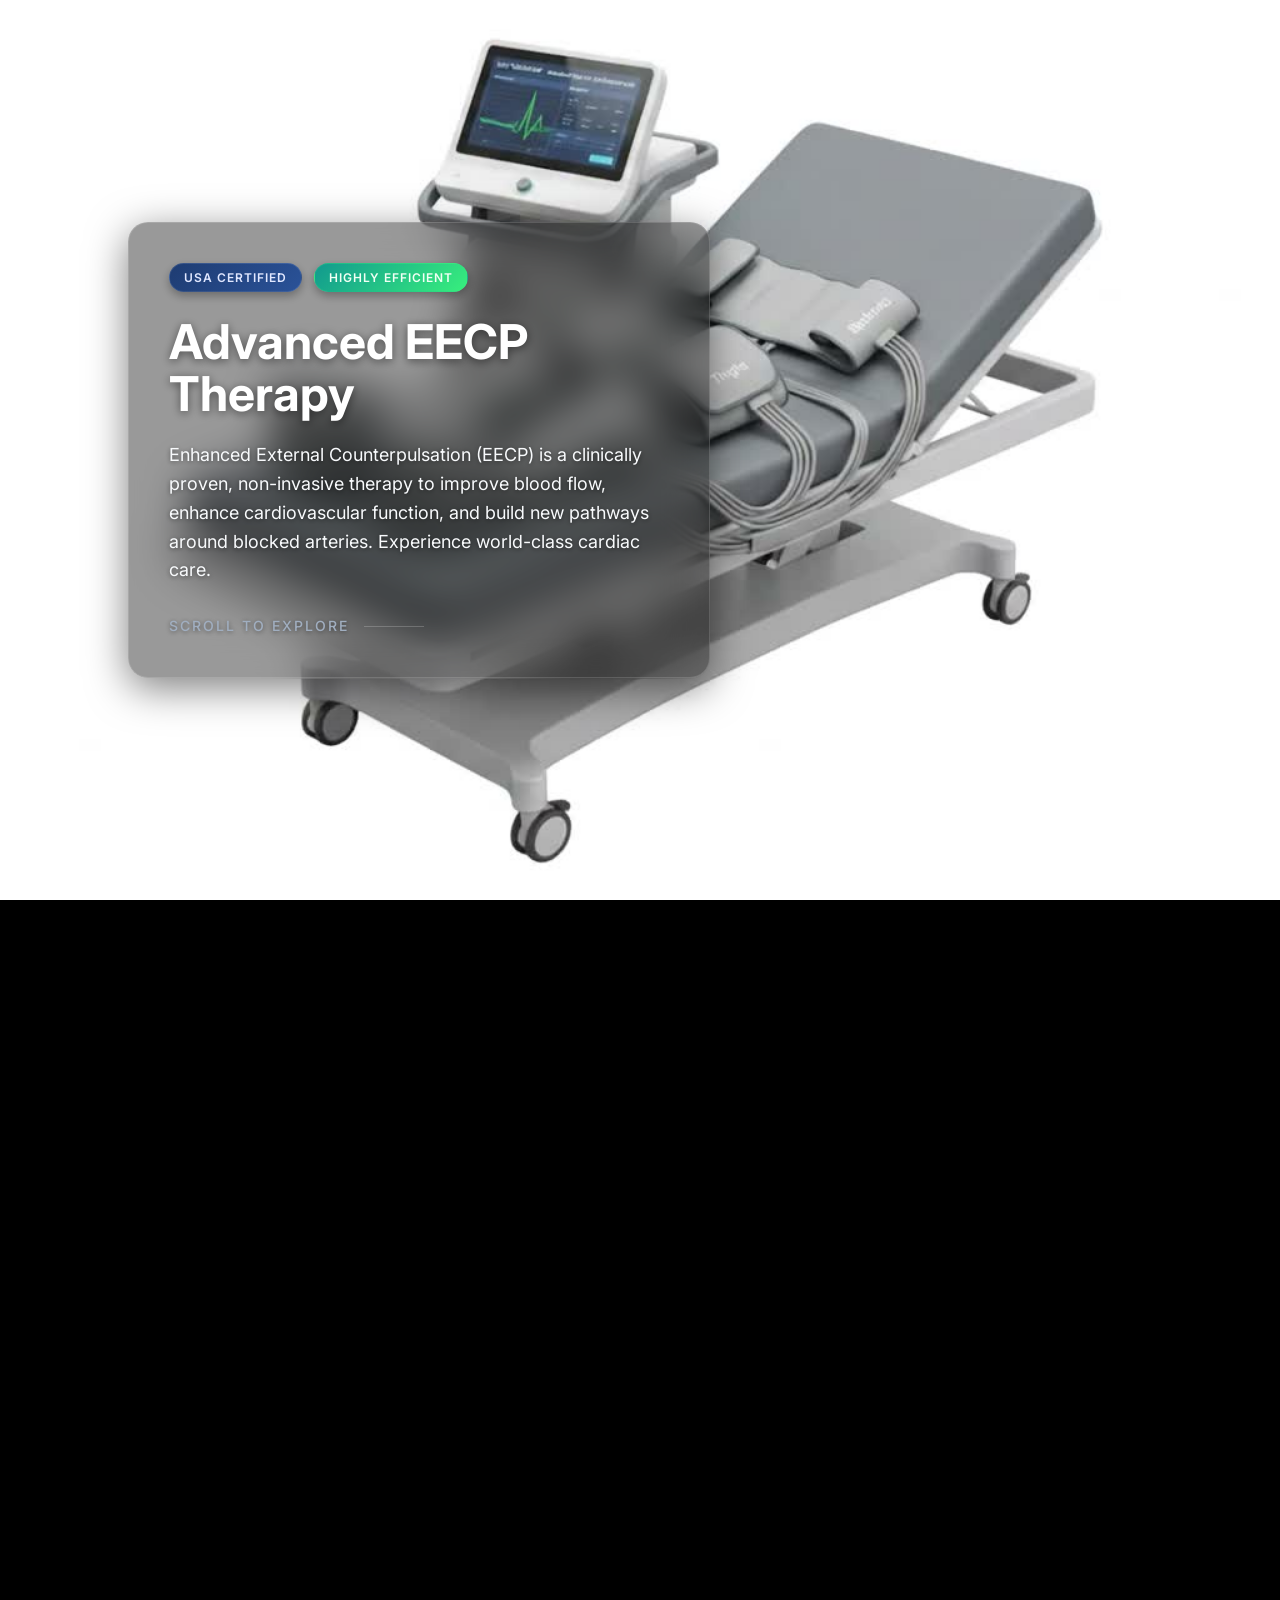
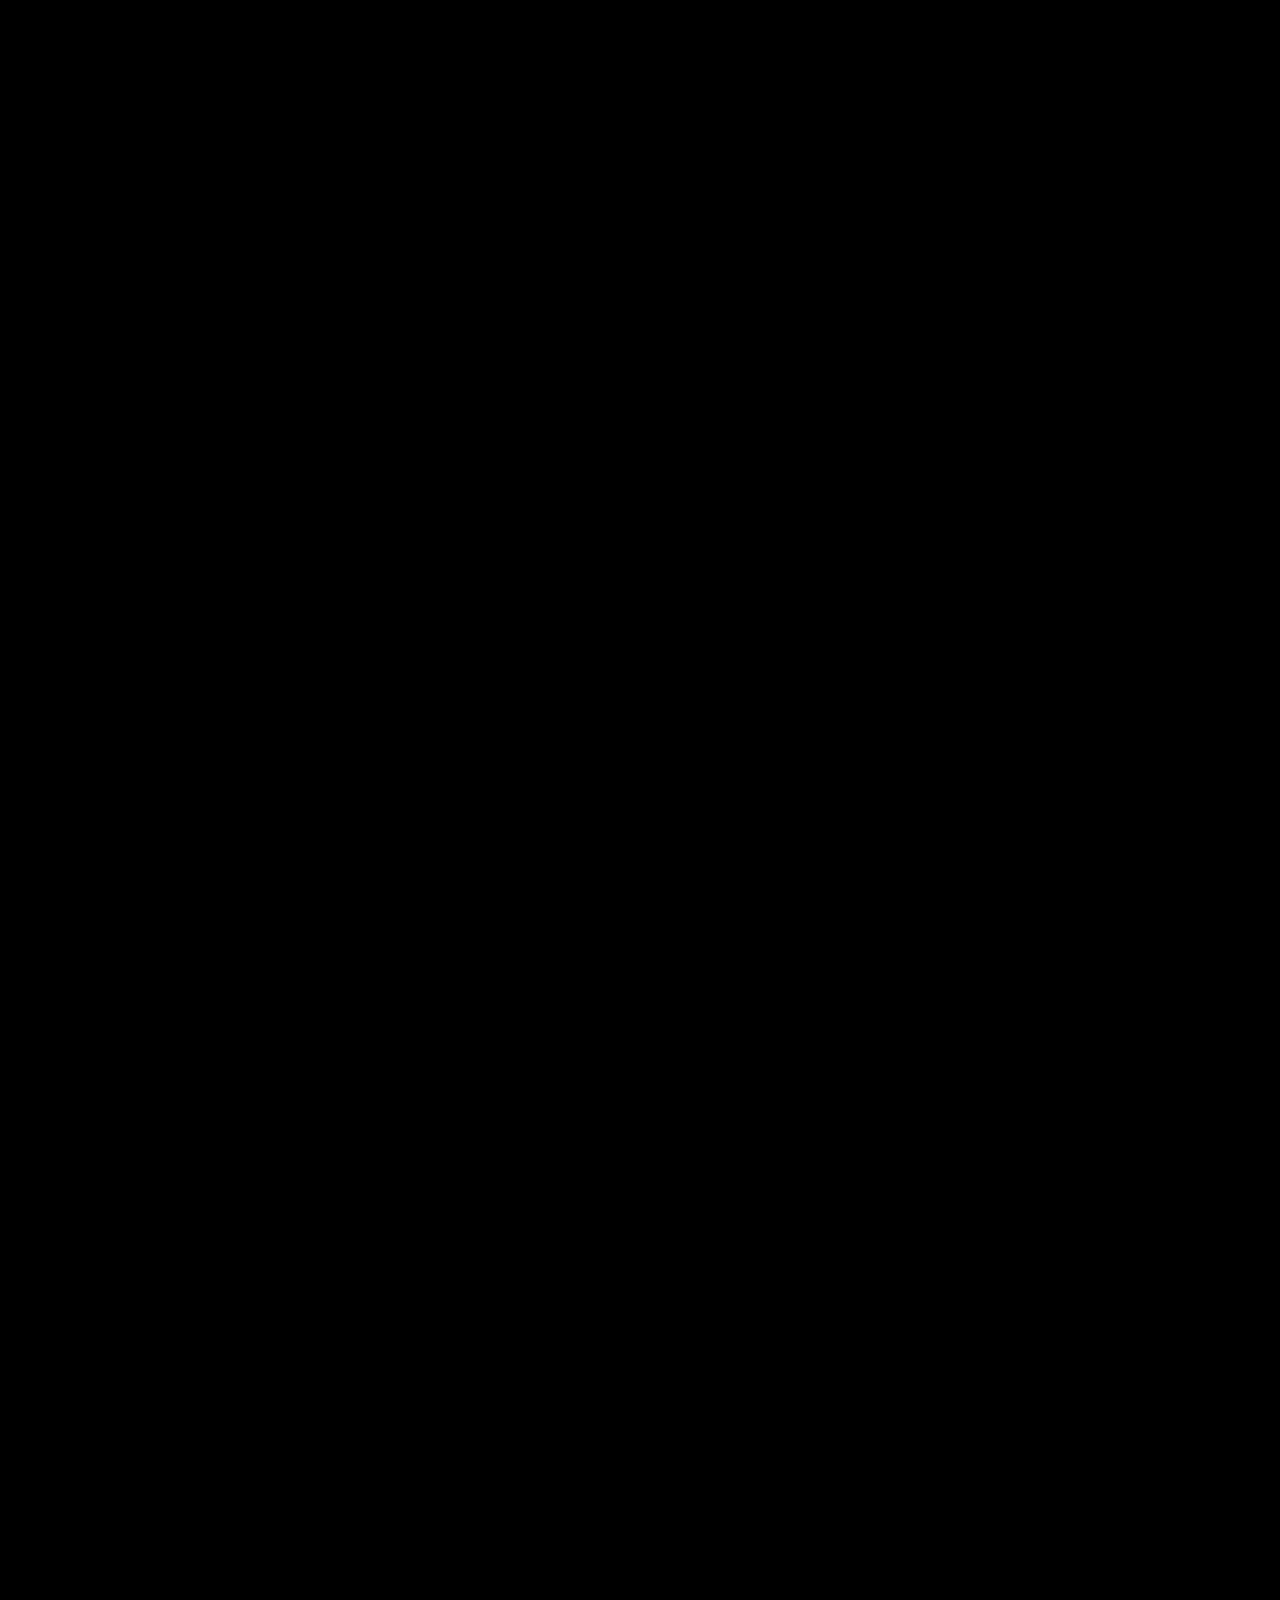
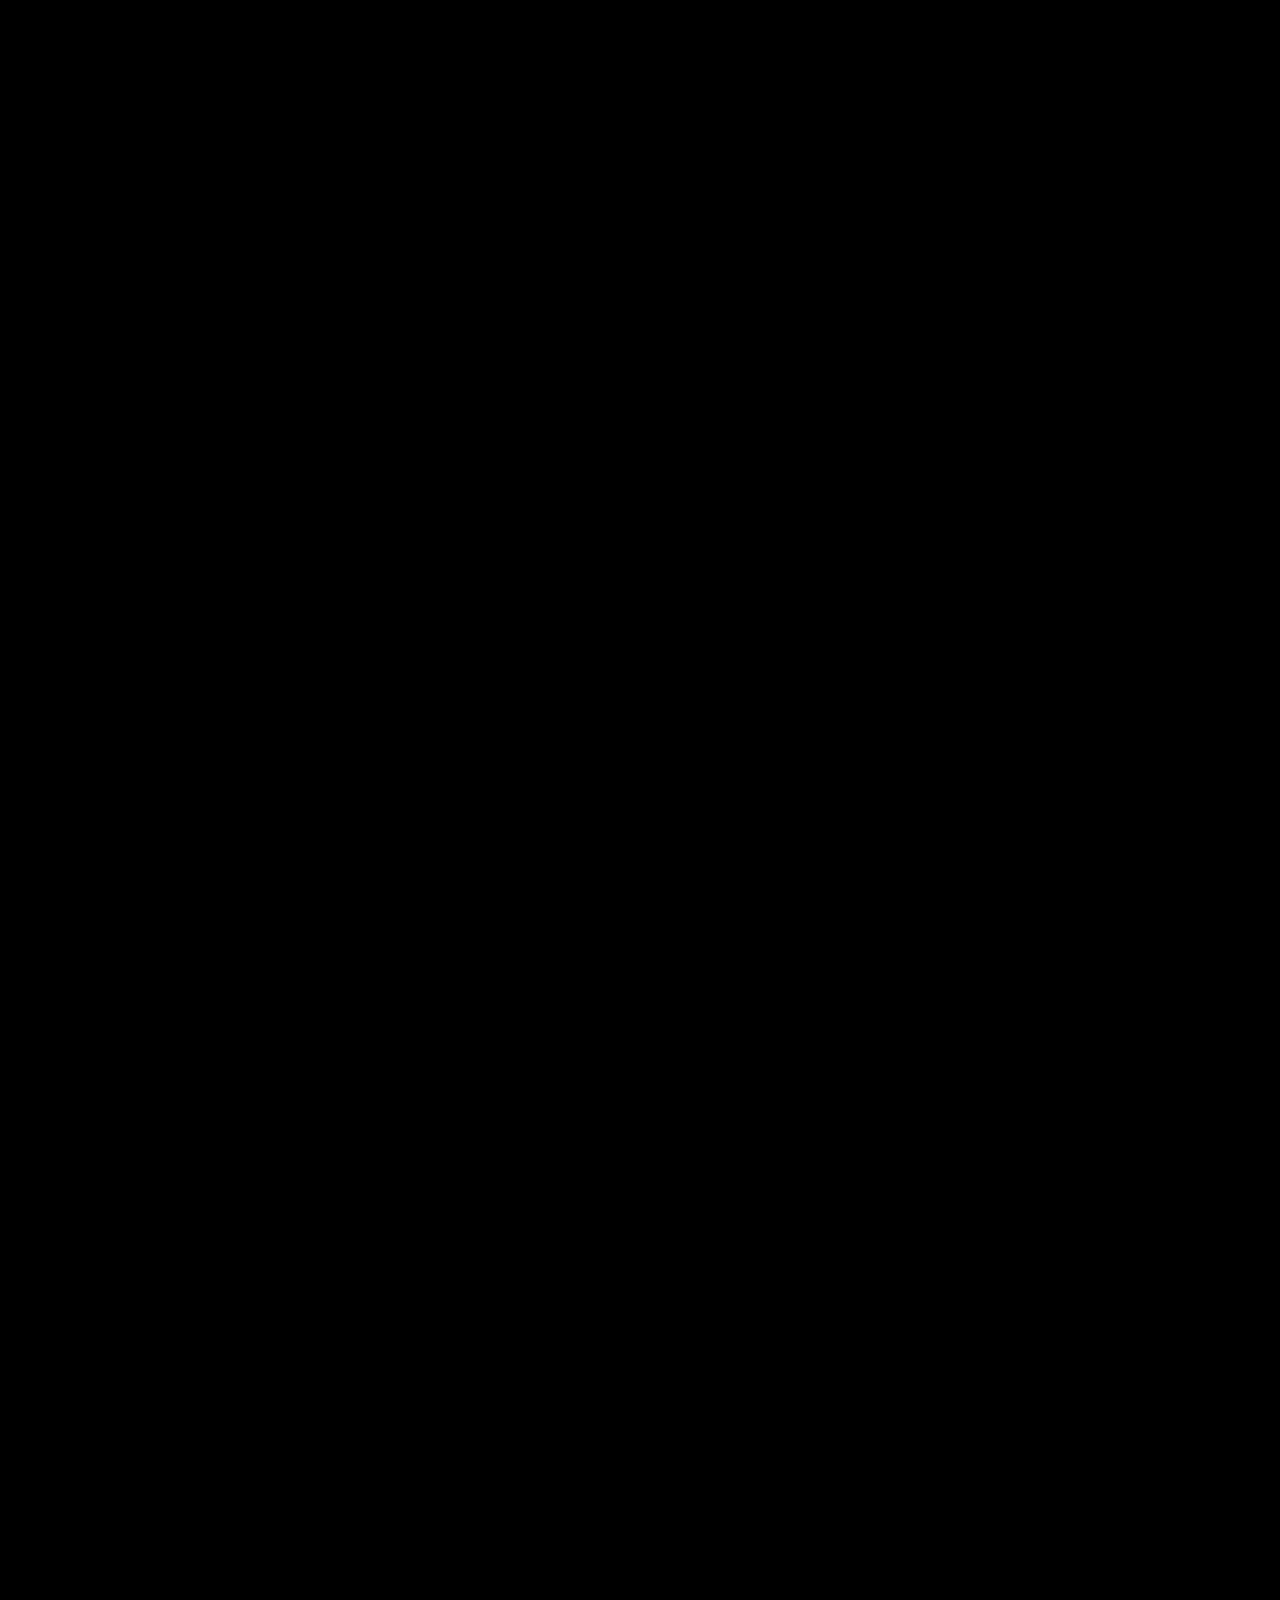
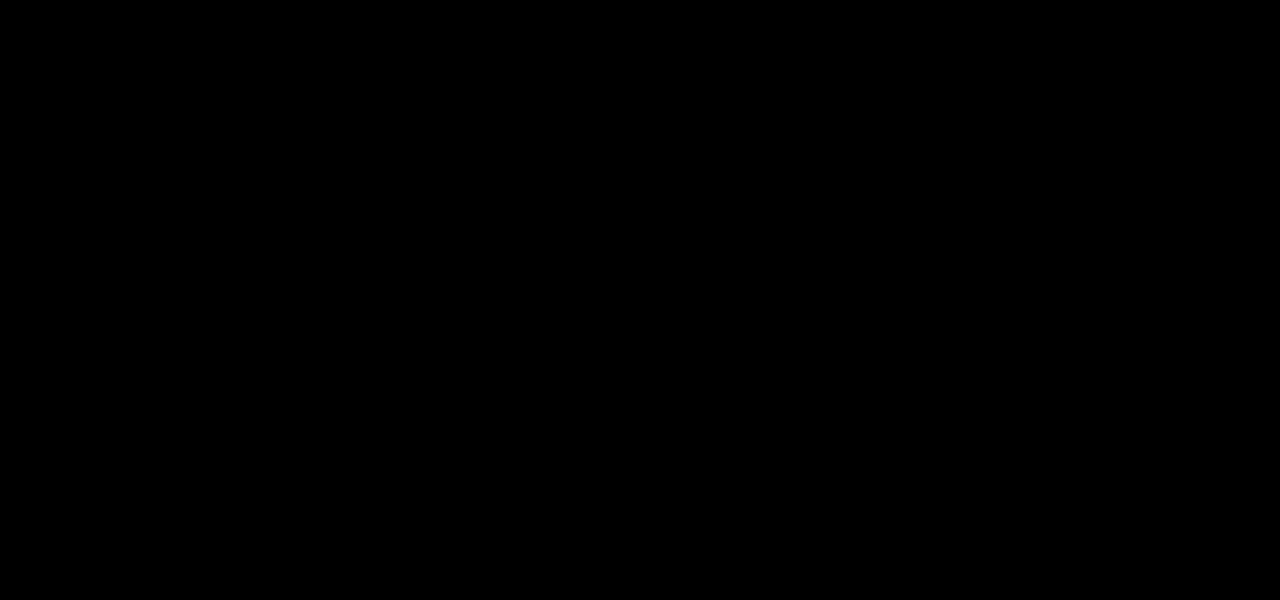
<file: eecp/index.html>
<!DOCTYPE html>
<html lang="en">
<head>
    <meta charset="UTF-8">
    <meta name="viewport" content="width=device-width, initial-scale=1.0">
    <title>EECP Animation</title>
    <link rel="stylesheet" href="style.css">
    <link href="https://fonts.googleapis.com/css2?family=Inter:wght@300;400;500;600&display=swap" rel="stylesheet">
</head>
<body>
    <div class="scroll-container">
        <canvas id="animation-canvas"></canvas>
    </div>

    <!-- Premium text content overlay -->
    <div class="hero-content">
        <div class="glass-card">
            <div class="tags">
                <span class="tag">USA Certified</span>
                <span class="tag">Highly Efficient</span>
            </div>
            <h1>Advanced EECP Therapy</h1>
            <p>Enhanced External Counterpulsation (EECP) is a clinically proven, non-invasive therapy to improve blood flow, enhance cardiovascular function, and build new pathways around blocked arteries. Experience world-class cardiac care.</p>
            
            <div class="scroll-indicator" id="scroll-prompt">
                <p>Scroll to explore</p>
                <div class="line"></div>
            </div>
        </div>
    </div>

    <script src="script.js"></script>
</body>
</html>
</file>
<file: eecp/style.css>
body, html {
    margin: 0;
    padding: 0;
    width: 100%;
    background-color: #000; /* Dark premium background */
    color: #fff;
    font-family: 'Inter', -apple-system, BlinkMacSystemFont, 'Segoe UI', Roboto, sans-serif;
    overflow-x: hidden;
}

/* 
  The scroll-container's height determines how much scrolling is required 
  to complete the animation. 500vh means it takes 5 screen heights of 
  scrolling to reach the end of the frames.
*/
.scroll-container {
    height: 600vh;
    position: relative;
}

canvas {
    position: fixed;
    top: 50%;
    left: 50%;
    transform: translate(-50%, -50%);
    width: 100vw;
    height: 100vh;
    object-fit: cover; /* completely fills the screen, cropping if necessary */
    z-index: 1;
}

.hero-content {
    position: fixed;
    top: 0;
    left: 0;
    width: 100vw;
    height: 100vh;
    display: flex;
    align-items: center;
    justify-content: flex-start;
    padding-left: 10%;
    z-index: 10;
    pointer-events: none;
    box-sizing: border-box;
}

.glass-card {
    background: rgba(0, 0, 0, 0.4); /* Darker background for contrast */
    backdrop-filter: blur(20px);
    -webkit-backdrop-filter: blur(20px);
    border: 1px solid rgba(255, 255, 255, 0.15);
    border-radius: 20px;
    padding: 40px;
    max-width: 500px;
    box-shadow: 0 10px 40px rgba(0, 0, 0, 0.5); /* Stronger shadow to lift it off background */
}

.tags {
    display: flex;
    gap: 12px;
    margin-bottom: 24px;
}

.tag {
    background: linear-gradient(135deg, #1e3c72 0%, #2a5298 100%);
    padding: 6px 14px;
    border-radius: 100px;
    font-size: 0.75rem;
    font-weight: 600;
    letter-spacing: 1px;
    text-transform: uppercase;
    color: #e0e7ff;
    border: 1px solid rgba(255,255,255,0.1);
    box-shadow: 0 4px 10px rgba(0,0,0,0.3);
}

.tag:nth-child(2) {
    background: linear-gradient(135deg, #11998e 0%, #38ef7d 100%);
    color: #f0fff4;
    border: 1px solid rgba(56,239,125,0.2);
}

.glass-card h1 {
    font-size: 3rem;
    line-height: 1.1;
    margin: 0 0 20px 0;
    font-weight: 700;
    color: #ffffff; /* Brighter solid text */
    text-shadow: 0 2px 10px rgba(0,0,0,0.5); /* Text shadow for legibility */
}

.glass-card p {
    font-size: 1.125rem;
    line-height: 1.6;
    color: #f8fafc; /* Much brighter paragraph text */
    margin: 0 0 30px 0;
    font-weight: 400; /* Slightly thicker weight */
    text-shadow: 0 1px 5px rgba(0,0,0,0.5);
}

.scroll-indicator {
    display: flex;
    align-items: center;
    gap: 15px;
    transition: opacity 0.5s ease;
}

.scroll-indicator p {
    margin: 0;
    font-size: 0.875rem;
    text-transform: uppercase;
    letter-spacing: 2px;
    color: #a0aec0;
    font-weight: 500;
}

.scroll-indicator .line {
    width: 60px;
    height: 1px;
    background-color: rgba(255,255,255,0.2);
    position: relative;
    overflow: hidden;
}

.scroll-indicator .line::after {
    content: '';
    position: absolute;
    top: 0;
    left: -100%;
    width: 100%;
    height: 100%;
    background-color: #ffffff;
    animation: scroll-line 2s infinite ease-in-out;
}

@keyframes scroll-line {
    0% { transform: translateX(0); }
    100% { transform: translateX(200%); }
}

@media (max-width: 768px) {
    .hero-content {
        padding: 20px;
        align-items: flex-end;
        padding-bottom: 10%;
    }
    .glass-card h1 {
        font-size: 2rem;
    }
    .glass-card {
        padding: 25px;
    }
}
</file>
